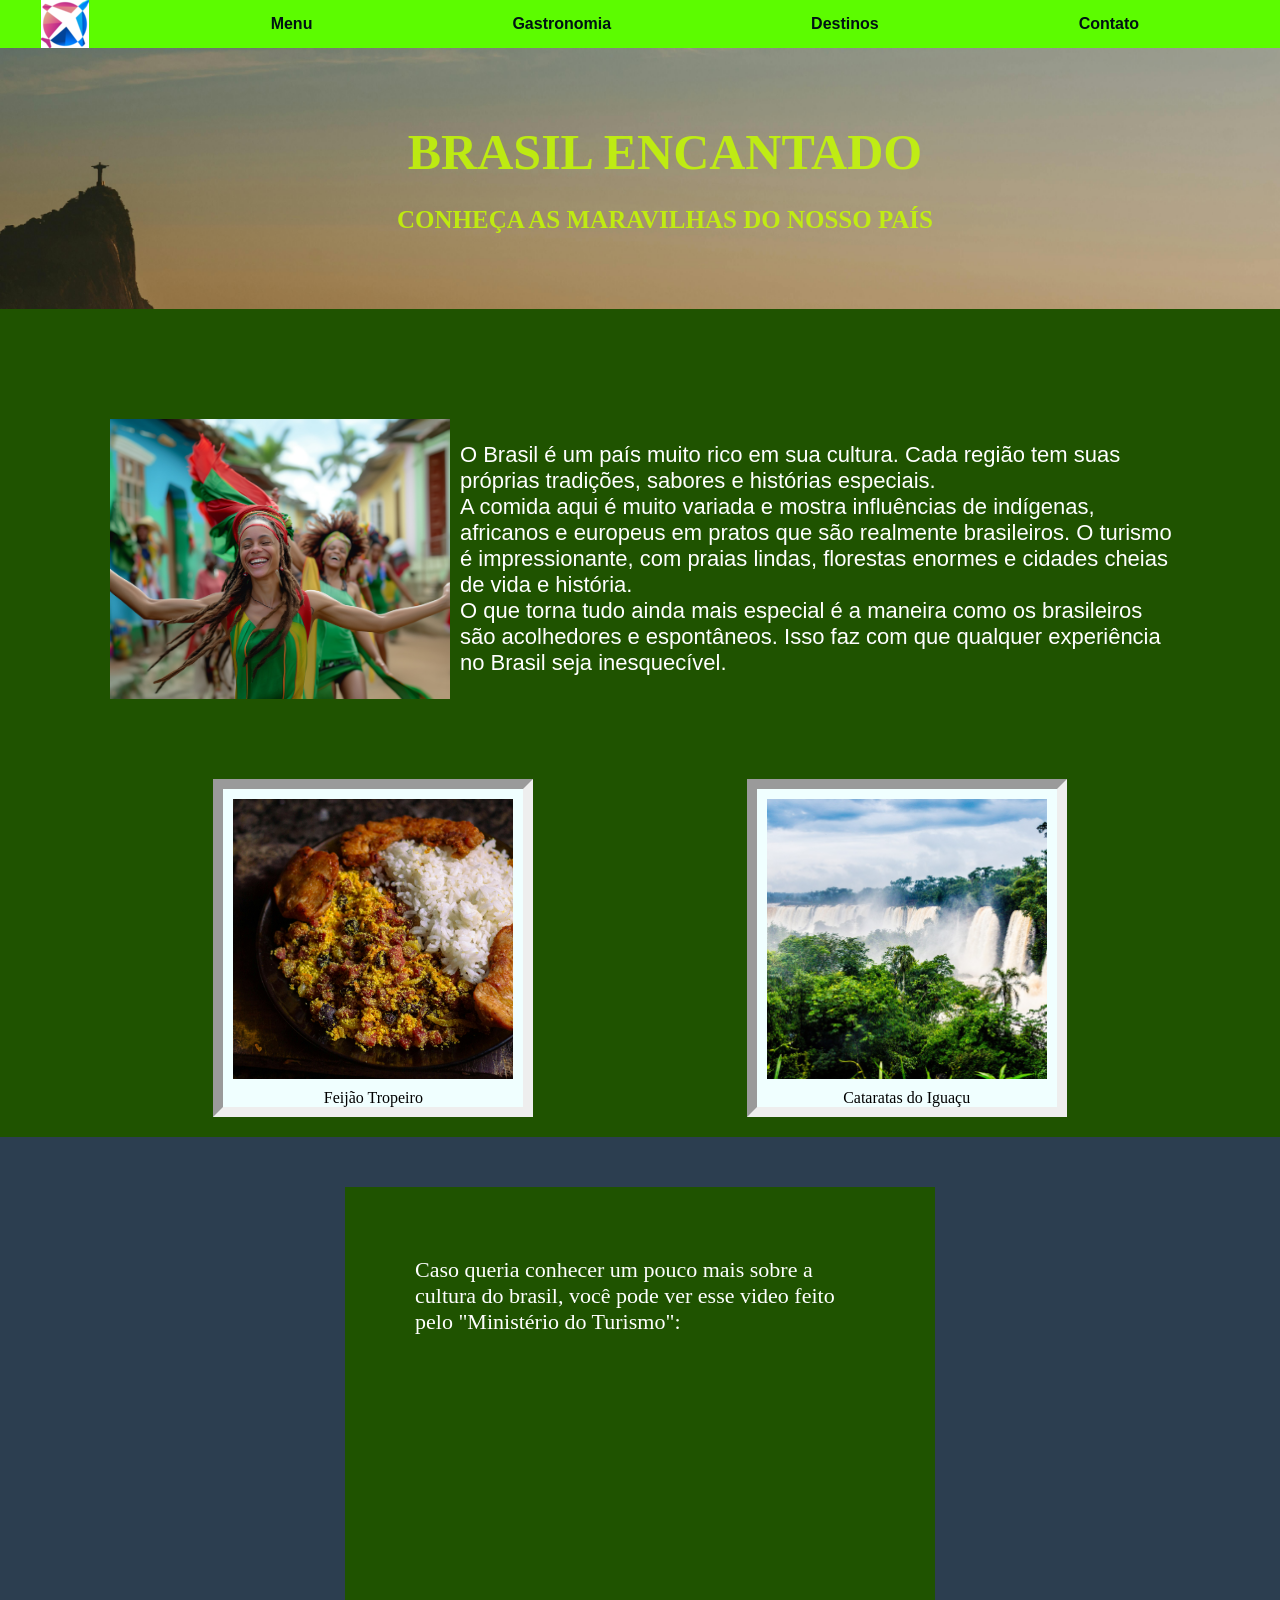
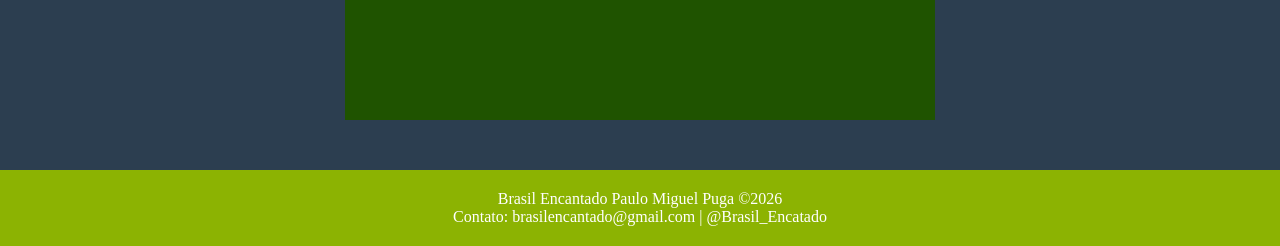
<file: index.html>
<!DOCTYPE html>
<html lang="pt-br">
<head>
    <meta charset="UTF-8">
    <meta name="viewport" content="width=device-width, initial-scale=1.0">
    <title>Brasil Encantado</title>
    <link rel="icon" type="image/png" href="imagens/logo.png">
    <link rel="stylesheet" href="brasil.css">
</head>
<body>
    <header class="menu">
        <nav class="menu">
            <img class="menu-image" src="imagens/logo.png" alt="um logo de um avião">
            <ul>
    <li><a href="index.html" class="menu-item"> <strong>Menu</strong></a></li>            
    <li><a href="gastronomia.html" class="menu-item"> <strong>Gastronomia</strong></a></li> 
    <li><a href="destinos.html" class="menu-item"> <strong>Destinos</strong></a></li>
    <li><a href="contato.html" class="menu-item"> <strong>Contato</strong></a></li>
    </ul>
        </nav>
    </header>

    <main>
        <section class="hero">
            <h1 class="hero-item"> <strong>BRASIL ENCANTADO</strong> </h1>
            <p class="hero-item"> <strong>CONHEÇA AS MARAVILHAS DO NOSSO PAÍS</strong></p>
        </section>

        <section class="content">
            <img class="content-image" src="imagens/cultura.jpg" alt="Pessoas felizes com rospas festivas de carnaval">
            <div class="content">
                <p class="content-item">O Brasil é um país muito rico em sua cultura. Cada região tem suas próprias tradições, sabores e histórias especiais.<br> A comida aqui é muito variada e mostra influências de indígenas, africanos e europeus em pratos que são realmente brasileiros. O turismo é impressionante, com praias lindas, florestas enormes e cidades cheias de vida e história. <br> O que torna tudo ainda mais especial é a maneira como os brasileiros são acolhedores e espontâneos. Isso faz com que qualquer experiência no Brasil seja inesquecível.</p>
            </div>
        </section>

        <section class="card">
            <div class="card">
           <img class="card-image" src="imagens/culinaria.jpg" alt="Uma imagem das cataratas do iguaçu">
           <p class="card-item"> Feijão Tropeiro</p>
            </div>
        <div  class="card">
            <img class="card-image" src="imagens/turismo.jpg" alt="testesanguinio">
            <p class="card-item">Cataratas do Iguaçu</p>  </div>
        </section>
    </main>
            <aside class="curiosidades">
            <div class="curiosidades">
                <p class="curiosidades-itens"> Caso queria conhecer um pouco mais sobre a cultura do brasil, você pode ver esse video feito pelo "Ministério do Turismo": </p>
            <iframe class="curiosidades-itens" width="560" height="315" src="https://www.youtube.com/embed/4NuacA5Bb_M?si=xEz5KA2c4mQmNjoW" title="YouTube video player" frameborder="0" allow="accelerometer; autoplay; clipboard-write; encrypted-media; gyroscope; picture-in-picture; web-share" referrerpolicy="strict-origin-when-cross-origin" allowfullscreen></iframe>
            </div>
        </aside>

<footer class="rodape">
    <p>Brasil Encantado Paulo Miguel Puga ©2026 </p>
    <p>Contato: brasilencantado@gmail.com | @Brasil_Encatado </p>
</footer>

</body>
</html>
</file>
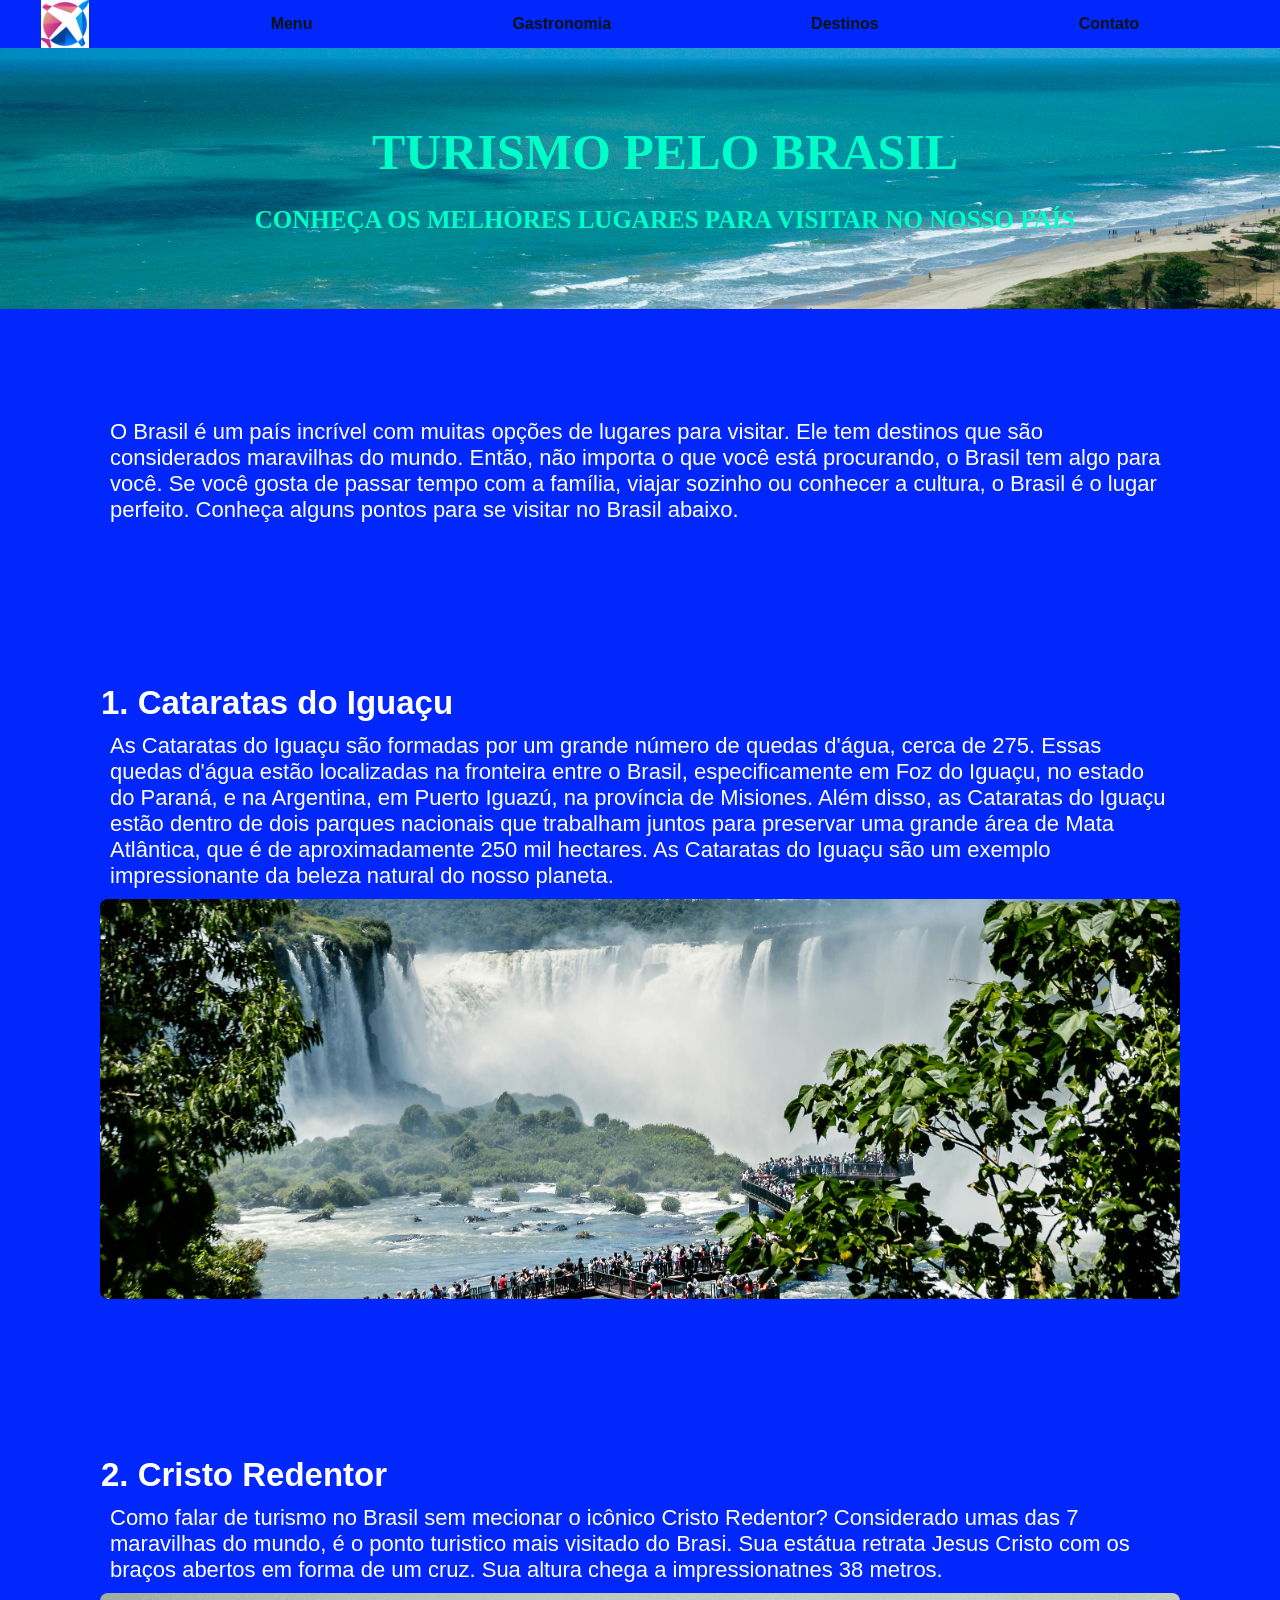
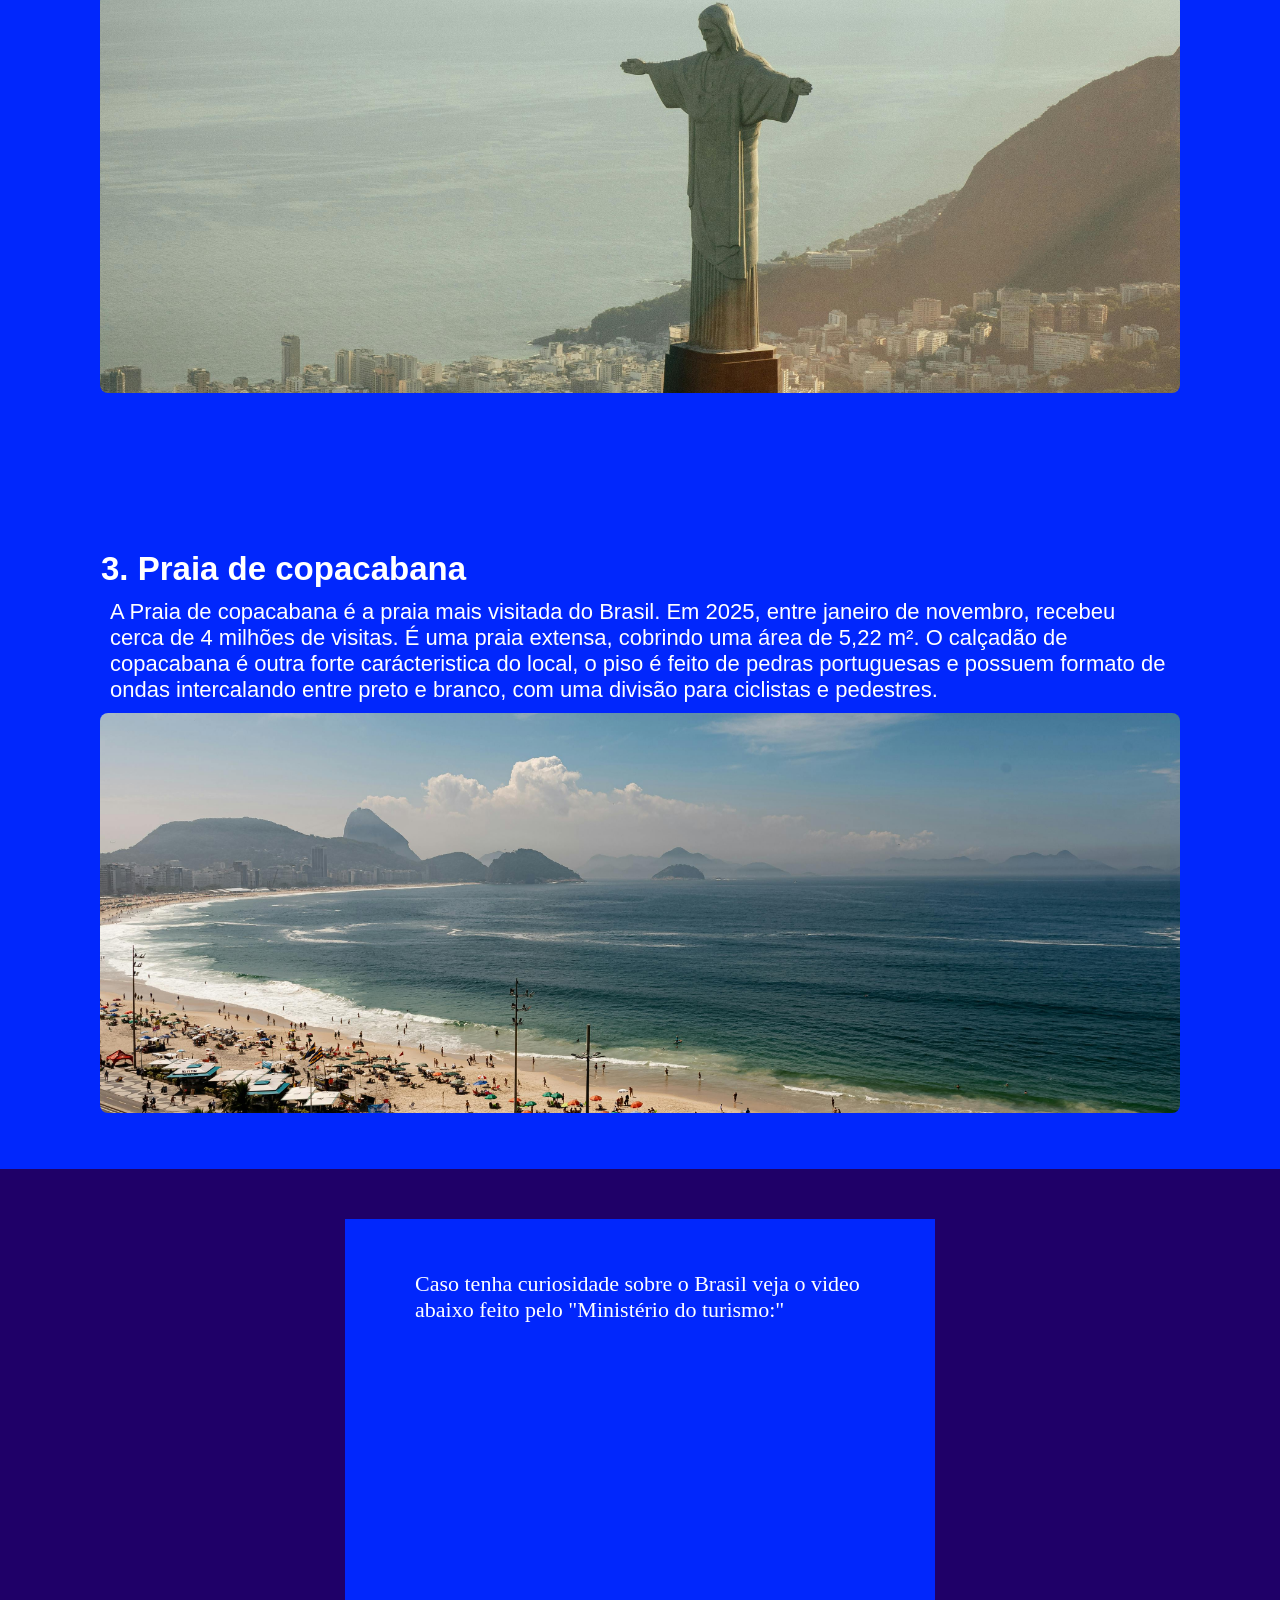
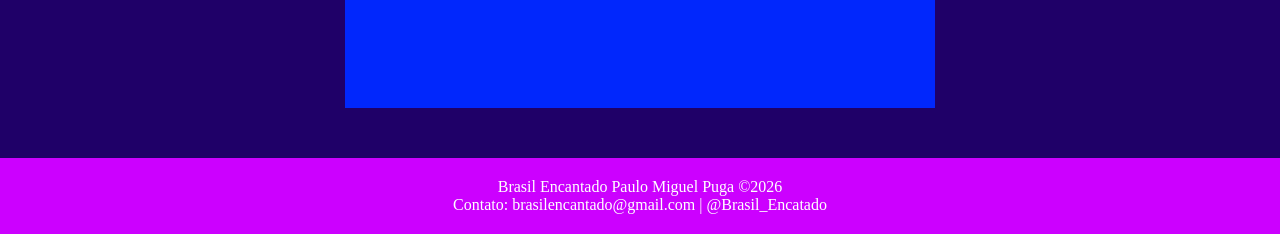
<file: destinos.html>
<!DOCTYPE html>
<html lang="en">
<head>
    <meta charset="UTF-8">
    <meta name="viewport" content="width=device-width, initial-scale=1.0">
    <title>Brasil Encantado</title>
    <link rel="icon" type="image/png" href="imagens/logo.png">
    <link rel="stylesheet" href="destinos.css">
</head>
<body>
        <header class="menu">
        <nav class="menu">
            <img class="menu-image" src="imagens/logo.png" alt="um logo de um avião">
            <ul>
    <li><a href="index.html" class="menu-item"> <strong>Menu</strong></a></li>            
    <li><a href="gastronomia.html" class="menu-item"> <strong>Gastronomia</strong></a></li> 
    <li><a href="destinos.html" class="menu-item"> <strong>Destinos</strong></a></li>
    <li><a href="contato.html" class="menu-item"> <strong>Contato</strong></a></li>
    </ul>
        </nav>
    </header>

    <main>
    <section class="hero">
            <h1 class="hero-item"> <strong>TURISMO PELO BRASIL</strong> </h1>
            <p class="hero-item"> <strong>CONHEÇA OS MELHORES LUGARES PARA VISITAR NO NOSSO PAÍS</strong></p>
    </section>

    
        <section class="content">
            <div class="content">
                <p class="content-item"> O Brasil é um país incrível com muitas opções de lugares para visitar. Ele tem destinos que são considerados maravilhas do mundo. Então, não importa o que você está procurando, o Brasil tem algo para você. Se você gosta de passar tempo com a família, viajar sozinho ou conhecer a cultura, o Brasil é o lugar perfeito. Conheça alguns pontos para se visitar no Brasil abaixo.</p>
            </div>

        </section>
                <section class="content">
            <div class="content">
                <h1 class="content-item"> <strong> 1. Cataratas do Iguaçu </strong>  </h1>
                <p class="content-item"> As Cataratas do Iguaçu são formadas por um grande número de quedas d'água, cerca de 275. Essas quedas d'água estão localizadas na fronteira entre o Brasil, especificamente em Foz do Iguaçu, no estado do Paraná, e na Argentina, em Puerto Iguazú, na província de Misiones. Além disso, as Cataratas do Iguaçu estão dentro de dois parques nacionais que trabalham juntos para preservar uma grande área de Mata Atlântica, que é de aproximadamente 250 mil hectares. As Cataratas do Iguaçu são um exemplo impressionante da beleza natural do nosso planeta.</p>
                <img class="content-image" src="imagens/iguaçu.jpg" alt="imagem da cataratas do iguaçu">                
            </div>
        </section>

        <section class="content">
            <div class="content">
                <h1 class="content-item"> <strong> 2. Cristo Redentor </strong>  </h1>
                <p class="content-item"> Como falar de turismo no Brasil sem mecionar o icônico Cristo Redentor? Considerado umas das 7 maravilhas do mundo, é o ponto turistico mais visitado do Brasi. Sua estátua retrata Jesus Cristo com os braços abertos em forma de um cruz. Sua altura chega a impressionatnes 38 metros.</p>
                <img class="content-image" src="imagens/redentor.jpg" alt="imagem do cristo redentor de lado">                
            </div>
        </section>

        <section class="content">
            <div class="content">
                <h1 class="content-item"> <strong> 3. Praia de copacabana </strong>  </h1>
                <p class="content-item"> A Praia de copacabana é a praia mais visitada do Brasil. Em 2025, entre janeiro de novembro, recebeu cerca de 4 milhões de visitas. É uma praia extensa, cobrindo uma área de 5,22 m². O calçadão de copacabana é outra forte carácteristica do local, o piso  é feito de pedras portuguesas e possuem formato de ondas intercalando entre preto e branco, com uma divisão para ciclistas e pedestres. </p>
                <img class="content-image" src="imagens/copacabana.jpg" alt="uma imagem de copacabana">                
            </div>
        </section>
    </main>

    <aside class="curiosidades">
            <div class="curiosidades">
                <p class="curiosidades-itens"> Caso tenha curiosidade sobre o Brasil veja o video abaixo feito pelo "Ministério do turismo:"</p>
<iframe width="560" height="315" src="https://www.youtube.com/embed/oB97TiT8UwM?si=y4Fm5F_VQlljRt_d" title="YouTube video player" frameborder="0" allow="accelerometer; autoplay; clipboard-write; encrypted-media; gyroscope; picture-in-picture; web-share" referrerpolicy="strict-origin-when-cross-origin" allowfullscreen></iframe>    </aside>


<footer class="rodape">
    <p>Brasil Encantado Paulo Miguel Puga ©2026 </p>
    <p>Contato: brasilencantado@gmail.com | @Brasil_Encatado </p>
</footer>
    </main>


</body>
</html>
</file>
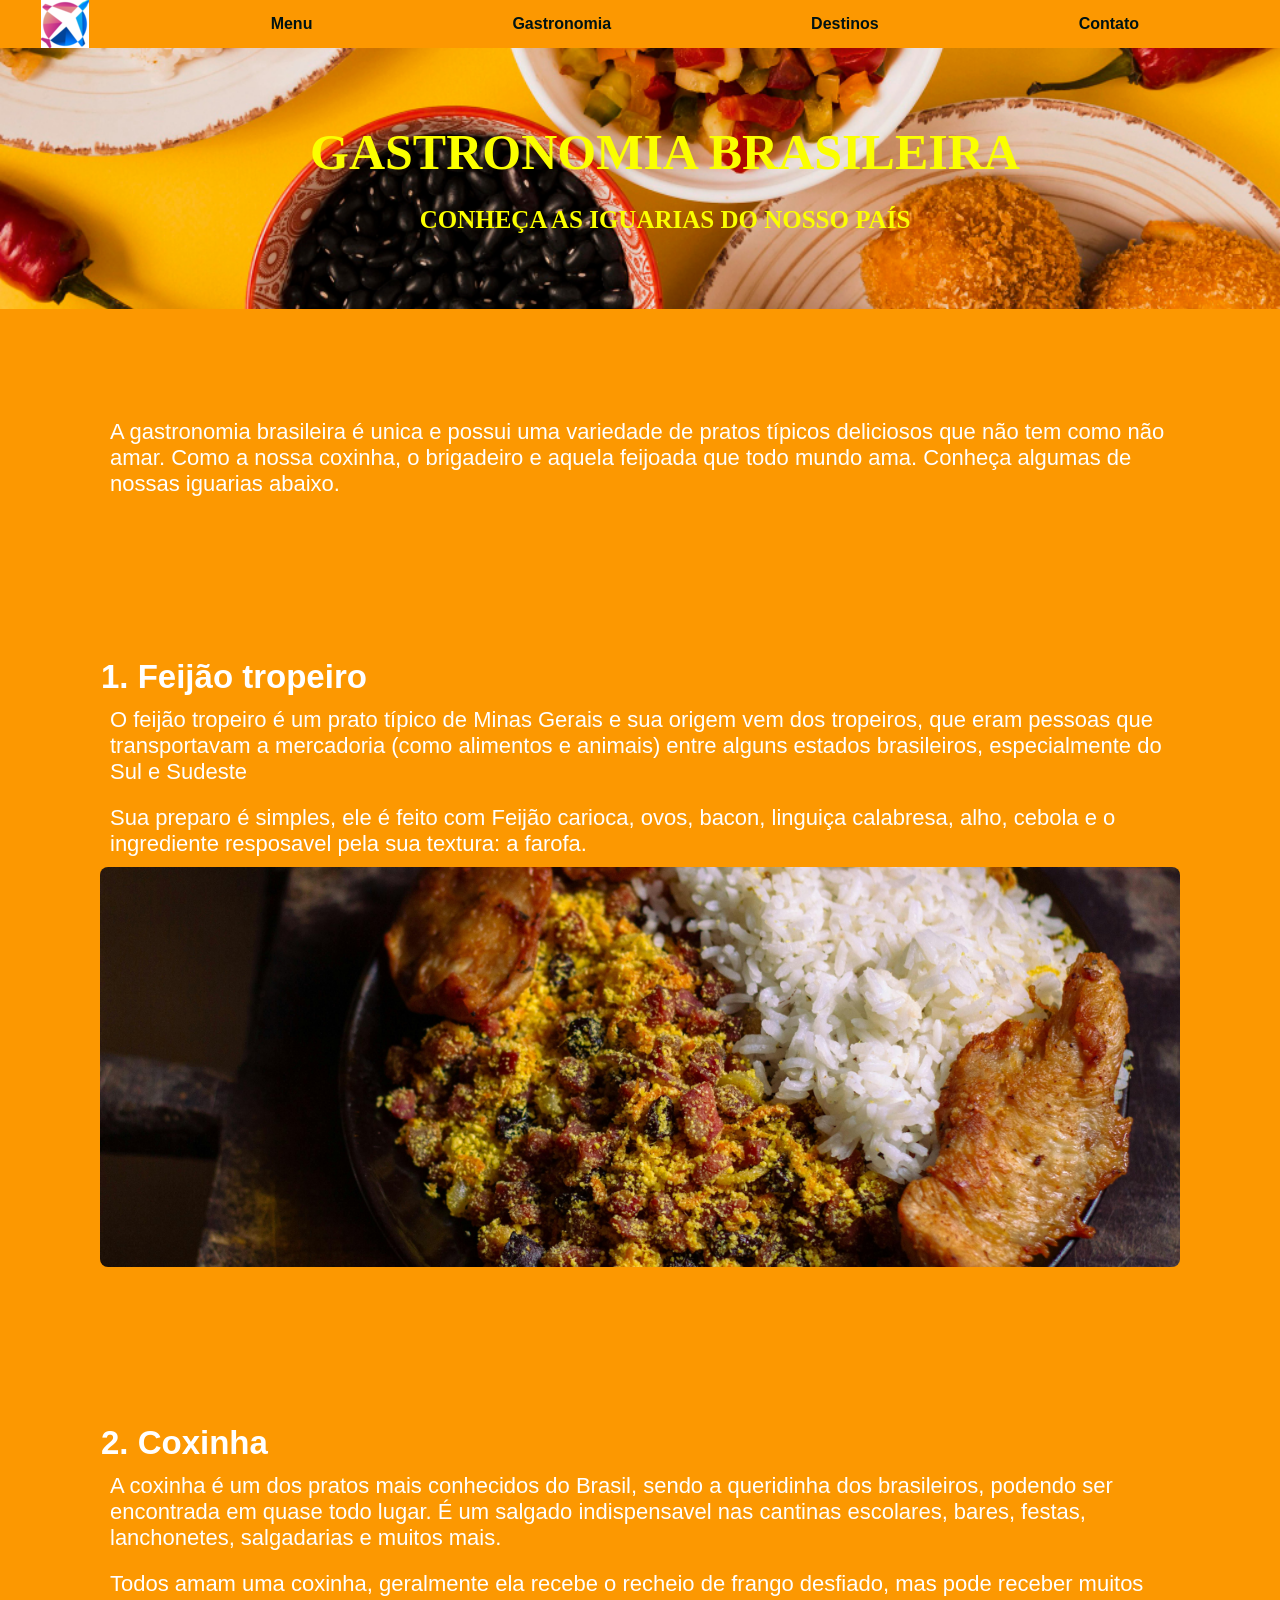
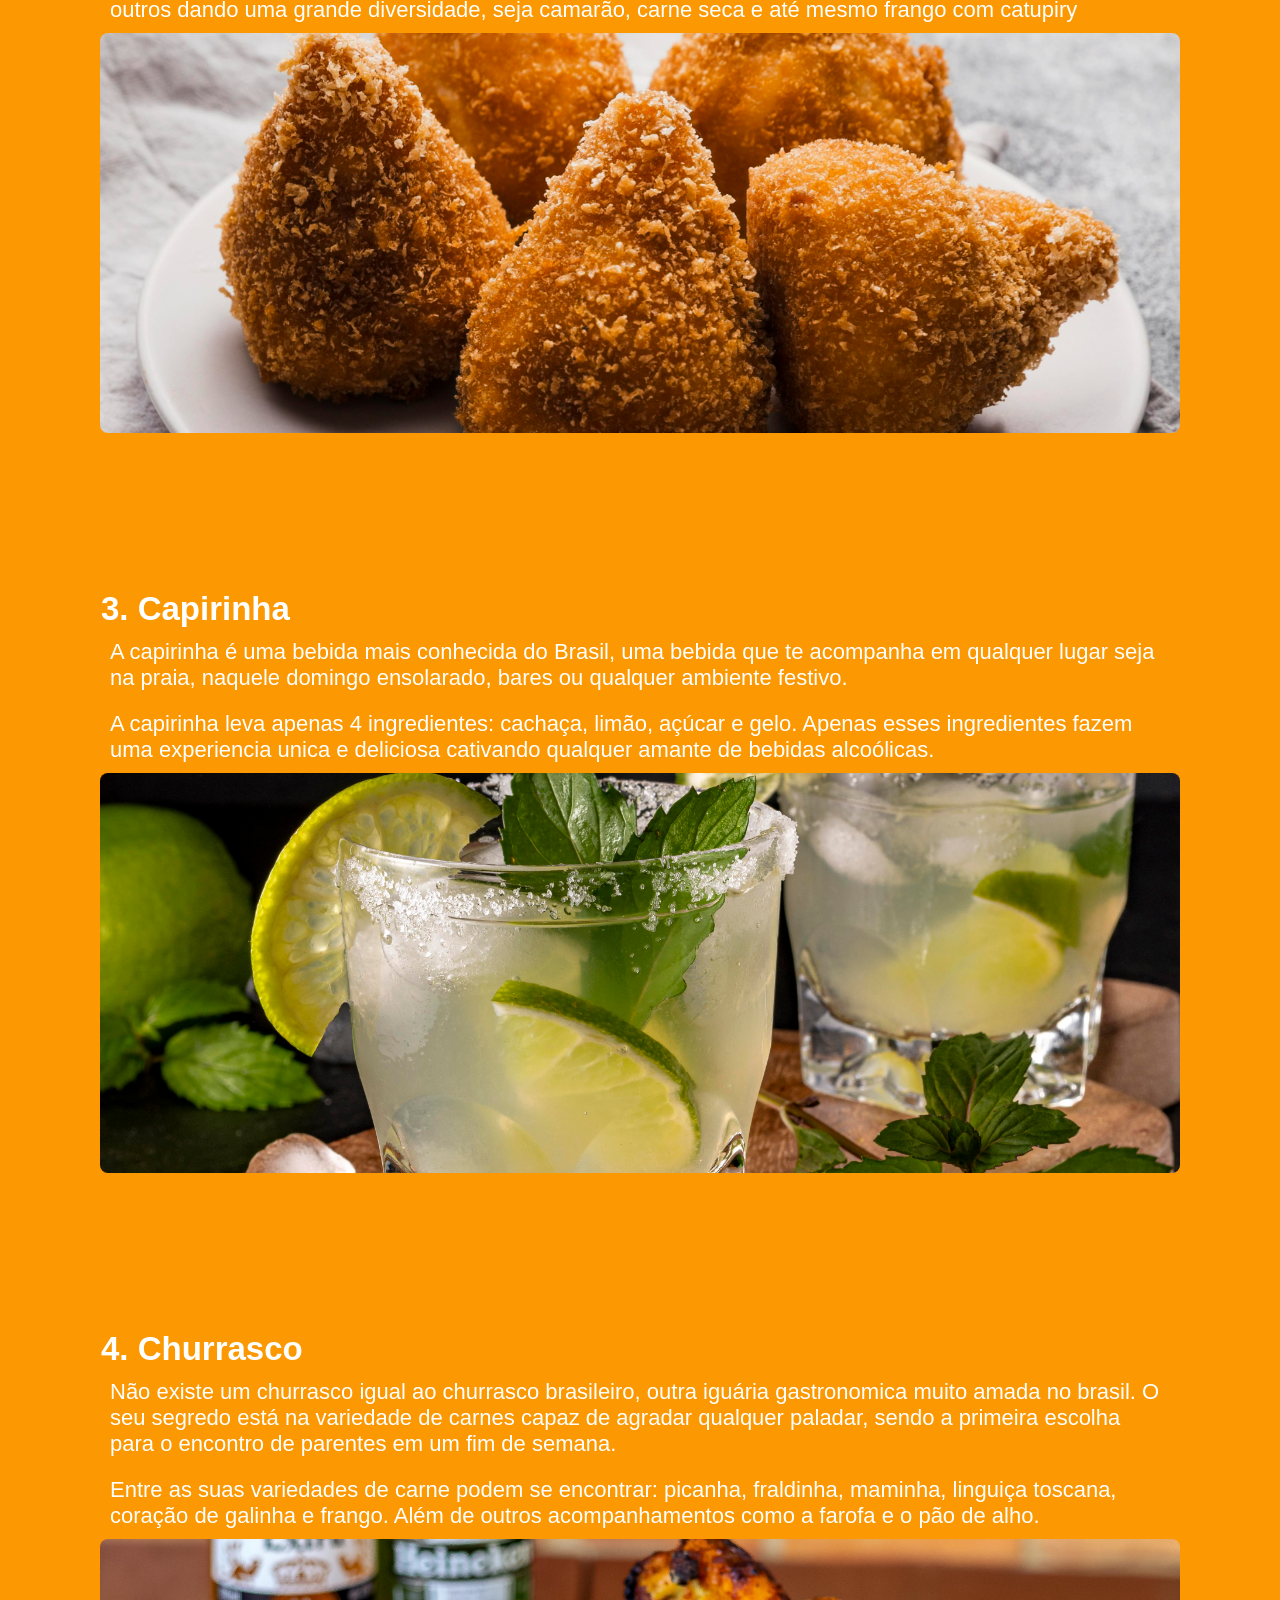
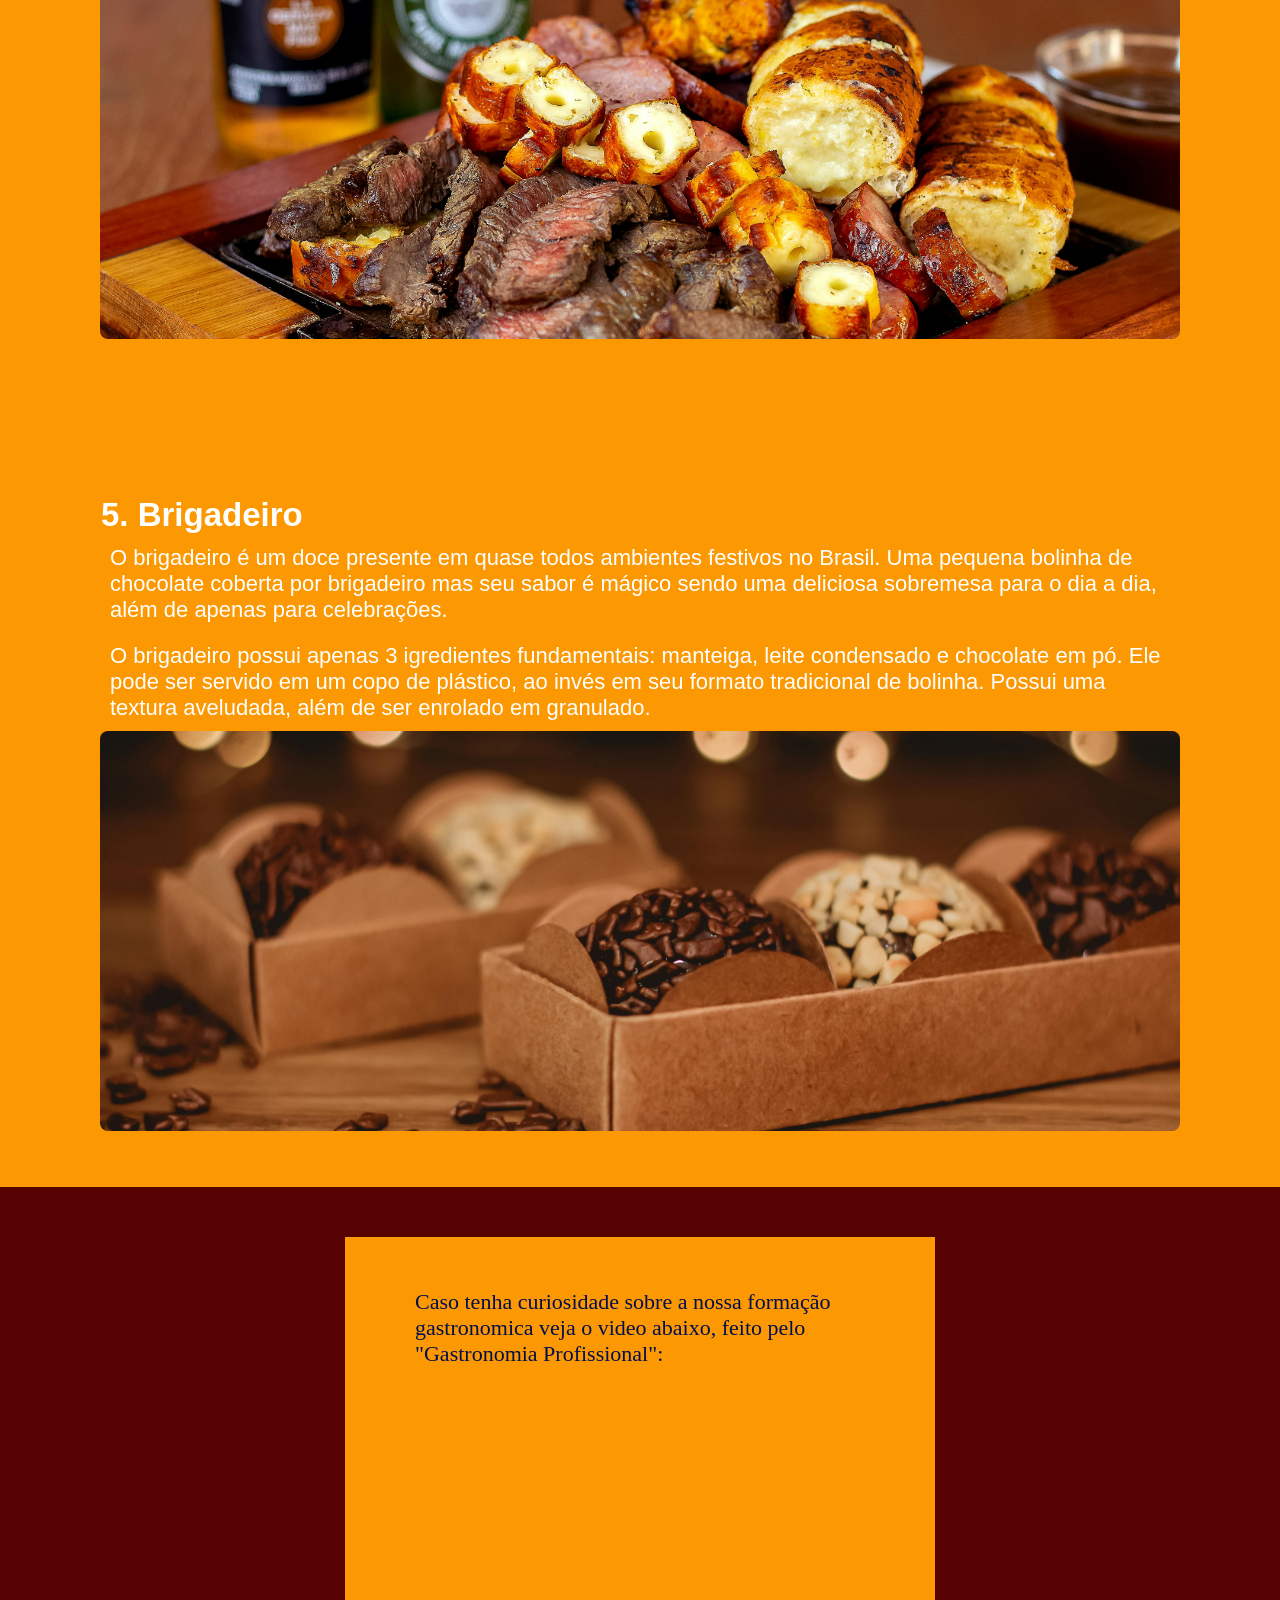
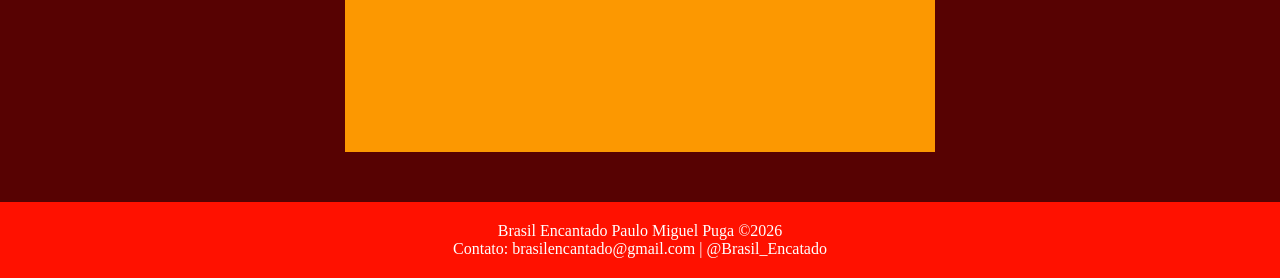
<file: gastronomia.html>
<!DOCTYPE html>
<html lang="en">
<head>
    <meta charset="UTF-8">
    <meta name="viewport" content="width=device-width, initial-scale=1.0">
    <title>Brasil Encantado</title>
    <link rel="icon" type="image/png" href="imagens/logo.png">
    <link rel="stylesheet" href="gastronomia.css">
</head>
<body>
    <header class="menu">
        <nav class="menu">
            <img class="menu-image" src="imagens/logo.png" alt="um logo de um avião">
            <ul>
    <li><a href="brasil.html" class="menu-item"> <strong>Menu</strong></a></li>            
    <li><a href="gastronomia.html" class="menu-item"> <strong>Gastronomia</strong></a></li> 
    <li><a href="destinos.html" class="menu-item"> <strong>Destinos</strong></a></li>
    <li><a href="contato.html" class="menu-item"> <strong>Contato</strong></a></li>
    </ul>
        </nav>
    </header>
    <main>
        <section class="hero">
            <h1 class="hero-item"> <strong>GASTRONOMIA BRASILEIRA</strong> </h1>
            <p class="hero-item"> <strong>CONHEÇA AS IGUARIAS DO NOSSO PAÍS</strong></p>
        </section>

        <section class="content">
            <div class="content">
                <p class="content-item"> A gastronomia brasileira é unica e possui uma variedade de pratos típicos deliciosos que não tem como não amar. Como a nossa coxinha, o brigadeiro e aquela feijoada que todo mundo ama. Conheça algumas de nossas iguarias abaixo.</p>
            </div>

        </section>
                <section class="content">
            <div class="content">
                <h1 class="content-item"> <strong> 1. Feijão tropeiro </strong>  </h1>
                <p class="content-item"> O feijão tropeiro é um prato típico de Minas Gerais e sua origem vem dos tropeiros, que eram pessoas que transportavam a mercadoria (como alimentos e animais) entre alguns estados brasileiros, especialmente do Sul e Sudeste</p>
                <p class="content-item"> Sua preparo é simples, ele é feito com Feijão carioca, ovos, bacon, linguiça calabresa, alho, cebola e o ingrediente resposavel pela sua textura: a farofa.</p>
                <img class="content-image" src="imagens/culinaria.jpg" alt="uma imagem de feijão tropeiro">                
            </div>
        </section>

        <section class="content">
            <div class="content">
                <h1 class="content-item"> <strong> 2. Coxinha </strong>  </h1>
                <p class="content-item"> A coxinha é um dos pratos mais conhecidos do Brasil, sendo a queridinha dos brasileiros, podendo ser encontrada em quase todo lugar. É um salgado indispensavel nas cantinas escolares, bares, festas, lanchonetes, salgadarias e muitos mais. </p>
                <p class="content-item"> Todos amam uma coxinha, geralmente ela recebe o recheio de frango desfiado, mas pode receber muitos outros dando uma grande diversidade, seja camarão, carne seca e até mesmo frango com catupiry</p>
                <img class="content-image" src="imagens/coxinha.jpg" alt="Uma imagem de 5 coxinhas">                
            </div>
        </section>

        <section class="content">
            <div class="content">
                <h1 class="content-item"> <strong> 3. Capirinha </strong>  </h1>
                <p class="content-item"> A capirinha é uma bebida mais conhecida do Brasil, uma bebida que te acompanha em qualquer lugar seja na praia, naquele domingo ensolarado, bares ou qualquer ambiente festivo.  </p>
                <p class="content-item"> A capirinha leva apenas 4 ingredientes: cachaça, limão, açúcar e gelo. Apenas esses ingredientes fazem uma experiencia unica e deliciosa cativando qualquer amante de bebidas alcoólicas.</p>
                <img class="content-image" src="imagens/caipirinha.jpg" alt="uma imagem de 2 copos de capirinha">                
            </div>
        </section>
        
        <section class="content">
            <div class="content">
                <h1 class="content-item"> <strong> 4. Churrasco </strong>  </h1>
                <p class="content-item"> Não existe um churrasco igual ao churrasco brasileiro, outra iguária gastronomica muito amada no brasil. O seu segredo está na variedade de carnes capaz de agradar qualquer paladar, sendo a primeira escolha para o encontro de parentes em um fim de semana. </p>
                <p class="content-item"> Entre as suas variedades de carne podem se encontrar: picanha, fraldinha, maminha, linguiça toscana, coração de galinha e frango. Além de outros acompanhamentos como a farofa e o pão de alho.  </p>
                <img class="content-image" src="imagens/churrasco.jpg" alt="Imagem de um churrasco brasileiro">                
            </div>
        </section>

        <section class="content">
            <div class="content">
                <h1 class="content-item"> <strong> 5. Brigadeiro </strong>  </h1>
                <p class="content-item"> O brigadeiro é um doce presente em quase todos ambientes festivos no Brasil. Uma pequena bolinha de chocolate coberta por brigadeiro mas seu sabor é mágico sendo uma deliciosa sobremesa para o dia a dia, além de apenas para celebrações. </p>
                <p class="content-item"> O brigadeiro possui apenas 3 igredientes fundamentais: manteiga, leite condensado e chocolate em pó. Ele pode ser servido em um copo de plástico, ao invés em seu formato tradicional de bolinha. Possui uma textura aveludada, além de ser enrolado em granulado.  </p> 
                <img class="content-image" src="imagens/brigadeiro.jpg" alt="imagem de 6 brigadeiros">                
            </div>
        </section>
    </main>

    <aside class="curiosidades">
            <div class="curiosidades">
                <p class="curiosidades-itens"> Caso tenha curiosidade sobre a nossa formação gastronomica veja o video abaixo, feito pelo "Gastronomia Profissional": </p>
<iframe width="560" height="315" src="https://www.youtube.com/embed/RpNOaC3_-SY?si=xaesRkyixSsOHVWN" title="YouTube video player" frameborder="0" allow="accelerometer; autoplay; clipboard-write; encrypted-media; gyroscope; picture-in-picture; web-share" referrerpolicy="strict-origin-when-cross-origin" allowfullscreen></iframe>            </div>
    </aside>


<footer class="rodape">
    <p>Brasil Encantado Paulo Miguel Puga ©2026 </p>
    <p>Contato: brasilencantado@gmail.com | @Brasil_Encatado </p>
</footer>

</body>
</html>
</file>
<file: brasil.css>
* {
    margin: 0;
    padding: 0;
    box-sizing: border-box;
}

nav.menu {
    display: flex;
    justify-content: space-around;
    align-items: center;
    background-color: rgb(92, 252, 0);
}

nav.menu ul {
    display: flex;
    list-style: none;     
    padding: 0px;        
}

.menu-item{
    padding: 100px;
    color: rgb(0, 19, 19);
    font-family:'Segoe UI', Tahoma, Geneva, Verdana, sans-serif;
    text-decoration: none;
}

.menu-image{
    background-color: rgb(255, 254, 254);
}

nav.menu-item{
    padding: 0px;
}

li.menu{
    padding: 100px;
}

.menu-item:hover {
    color: #ffffff;
    cursor: pointer;
}

.hero {
     display: flex;
     align-items: center;
     flex-direction: column;
     color: rgba(198, 253, 0, 0.836);
     background-image: url(imagens/background.jpg);
     background-position: center;
     background-size: cover;
}

.hero > h1{
    font-size: 50px;
    margin-top: 75px;
    margin-left: 50px;
}

.hero > p{
    font-size: 25px;
    margin-top: 25px;
    margin-left: 50px;
    padding-bottom: 75px;
}

section.content{
    display: flex;
    background-color: rgb(31, 83, 0);
    color: #ffffff;
    align-items: center;
    font-size: 22px;
    font-family: 'Lucida Sans', 'Lucida Sans Regular', 'Lucida Grande', 'Lucida Sans Unicode', Geneva, Verdana, sans-serif;
    padding: 100px;
    padding-bottom: 50px;
}

.content-image {
    width: 300px;
    height: 300px;
    overflow: hidden;
    padding: 10px;
}

.content-image {
    width: 100%;
    object-fit: cover;
}

section.card{
    background-color: rgb(31, 83, 0);
    display: flex;
    align-items: center;
    flex-direction: row;
    padding: 10px;
    justify-content: space-evenly;
    flex: 1;
}

.card-image {
    width: 300px;
    height: 300px; 
    overflow: hidden; 
}

.card-image {
  display: grid;
  grid-template-columns: repeat(auto-fit, minmax(300px, 1fr));
  gap: 10px;
  padding: 10px;
  object-fit: cover;
}

div.card {
    border-color: black;
    border: 10px;
    border-style: inset;
}

div.card {
    background-color: azure;
    margin: 10px;
    margin-left: 100    px;
}

.card-item{ 
    text-align: center;
}

.curiosidades {
    background-color: #2c3e50;
    color: white;
    padding: 50px;
    display: flex;
    align-items: flex-start;
    flex-direction: column;
    align-items: center;
}

.curiosidades-itens{
    font-size: 22px;
    padding: 20px;
    color: rgb(255, 255, 255);
}

div.curiosidades{
    background-color: rgb(31, 83, 0);
    width: 50%;
}

.rodape {
    background-color: #8cb302;
    color: white;
    text-align: center;
    padding: 20px;
}
</file>
<file: destinos.css>
* {
    margin: 0;
    padding: 0;
    box-sizing: border-box;
}

nav.menu {
    display: flex;
    justify-content: space-around;
    align-items: center;
    background-color: rgb(1, 39, 252);
}

nav.menu ul {
    display: flex;
    list-style: none;     
    padding: 0px;        
}

.menu-item{
    padding: 100px;
    color: rgb(0, 19, 19);
    font-family:'Segoe UI', Tahoma, Geneva, Verdana, sans-serif;
    text-decoration: none;
}

.menu-image{
    background-color: rgb(255, 254, 254);
}

nav.menu-item{
    padding: 0px;
}

li.menu{
    padding: 100px;
}

.menu-item:hover {
    color: #ffffff;
    cursor: pointer;
}

.hero {
     display: flex;
     align-items: center;
     flex-direction: column;
     color: rgb(0, 255, 200);
     background-image: url(imagens/destinos.jpg);
     background-position: center;
     background-size: cover;
}

.hero > h1{
    font-size: 50px;
    margin-top: 75px;
    margin-left: 50px;
}

.hero > p{
    font-size: 25px;
    margin-top: 25px;
    margin-left: 50px;
    padding-bottom: 75px;
}

.rodape {
    background-color: #cc00ff;
    color: white;
    text-align: center;
    padding: 20px;
}

section.content{
    display: flex;
    background-color: rgb(1, 39, 252);
    color: #ffffff;
    align-items: center;
    font-size: 22px;
    font-family: 'Lucida Sans', 'Lucida Sans Regular', 'Lucida Grande', 'Lucida Sans Unicode', Geneva, Verdana, sans-serif;
    padding: 100px;
    padding-bottom: 50px;
}

.content-item{
    padding: 10px;
}

h1.content-item{
    padding: 1px;
}

.content-image {
    width: 100%;
    height: 400px;
    object-fit: cover;
    border-radius: 8px;
}

.curiosidades {
    background-color: #1f0068;
    padding: 50px;
    display: flex;
    align-items: flex-start;
    flex-direction: column;
    align-items: center;
}

.curiosidades-itens{
    font-size: 22px;
    padding: 20px;
    padding-top: 2px;
    color: rgb(255, 255, 255);
}

div.curiosidades{
    background-color: rgb(1, 39, 252);
    width: 50%;
}
</file>
<file: gastronomia.css>
* {
    margin: 0;
    padding: 0;
    box-sizing: border-box;
}

nav.menu {
    display: flex;
    justify-content: space-around;
    align-items: center;
    background-color: rgb(252, 152, 1);
}

nav.menu ul {
    display: flex;
    list-style: none;     
    padding: 0px;        
}

.menu-item{
    padding: 100px;
    color: rgb(0, 19, 19);
    font-family:'Segoe UI', Tahoma, Geneva, Verdana, sans-serif;
    text-decoration: none;
}

.menu-image{
    background-color: rgb(255, 254, 254);
}

nav.menu-item{
    padding: 0px;
}

li.menu{
    padding: 100px;
}

.menu-item:hover {
    color: #ffffff;
    cursor: pointer;
}

.hero {
     display: flex;
     align-items: center;
     flex-direction: column;
     color: rgb(251, 255, 0);
     background-image: url(imagens/gastronomia.jpg);
     background-position: center;
     background-size: cover;
}

.hero > h1{
    font-size: 50px;
    margin-top: 75px;
    margin-left: 50px;
}

.hero > p{
    font-size: 25px;
    margin-top: 25px;
    margin-left: 50px;
    padding-bottom: 75px;
}

.rodape {
    background-color: #ff1100;
    color: white;
    text-align: center;
    padding: 20px;
}

section.content{
    display: flex;
    background-color: rgb(252, 152, 1);
    color: #ffffff;
    align-items: center;
    font-size: 22px;
    font-family: 'Lucida Sans', 'Lucida Sans Regular', 'Lucida Grande', 'Lucida Sans Unicode', Geneva, Verdana, sans-serif;
    padding: 100px;
    padding-bottom: 50px;
}

.content-item{
    padding: 10px;
}

h1.content-item{
    padding: 1px;
}

.content-image {
    width: 100%;
    height: 400px;
    object-fit: cover;
    border-radius: 8px;
}

.curiosidades {
    background-color: #570202;
    padding: 50px;
    display: flex;
    align-items: flex-start;
    flex-direction: column;
    align-items: center;
}

.curiosidades-itens{
    font-size: 22px;
    padding: 20px;
    padding-top: 2px;
    color: rgb(3, 14, 77);
}

div.curiosidades{
    background-color: rgb(252, 152, 1);
    width: 50%;
}
</file>
